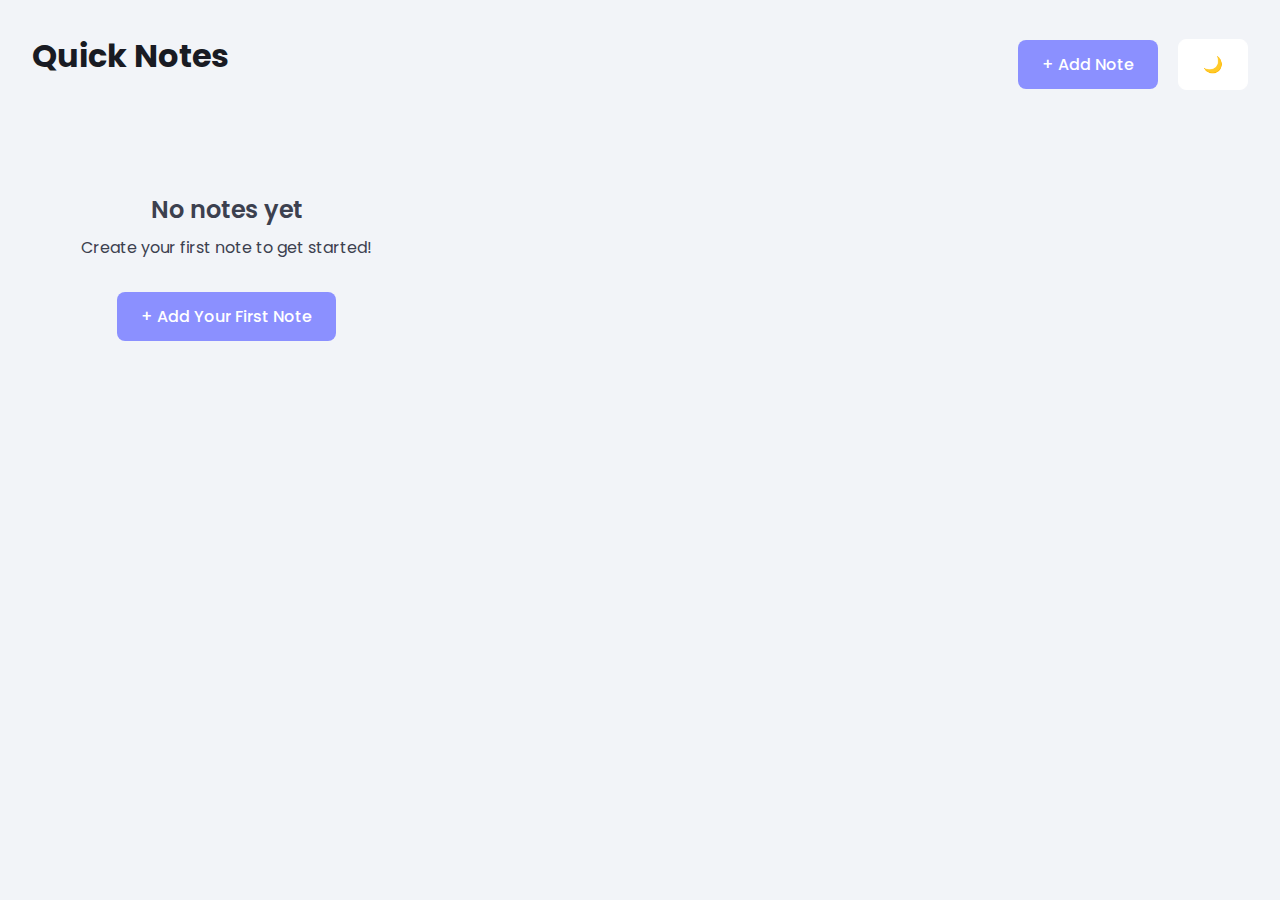
<file: todo_and_noteTakingApp/quick-notes/index.html>
<!DOCTYPE html>
<html lang="en">
<head>
  <meta charset="UTF-8">
  <meta name="viewport" content="width=device-width, initial-scale=1.0">
  <title>Quick Notes</title>
  <link rel="stylesheet" href="style.css">
  <script src="app.js" defer></script>
</head>
<body>

  <header>
    <h1>Quick Notes</h1>
    <div>
      <button class="add-note-btn" onclick="openNoteDialog()">+ Add Note</button>
      <button id="themeToggleBtn" class="theme-toggle-btn">🌙</button>
    </div>
  </header>

  <main id="notesContainer" class="notes-grid">

  </main>

  <dialog id="noteDialog">
    <div class="dialog-content">
      <div class="dialog-header">
        <h2 class="dialog-title" id="dialogTitle">Add New Note</h2>
        <button class="close-btn" onclick="closeNoteDialog()">x</button>
      </div>

      <form id="noteForm">
        <div class="form-group">
          <label for="noteTitle" class="form-label">Title</label>
          <input type="text" id="noteTitle" class="form-input" placeholder="Enter note title..." required>
        </div>
        
        <div class="form-group">
          <label for="noteContent" class="form-label">Content</label>
          <textarea id="noteContent" class="form-textarea" placeholder="Write your note here..." required></textarea>
        </div>

        <div class="dialog-actions">
          <button type="button" class="cancel-btn" onclick="closeNoteDialog()">Cancel</button>
          <button type="submit" class="save-btn">Save Note</button>
        </div>
      </form>
    </div>
  </dialog>
</body>
</html>
</file>
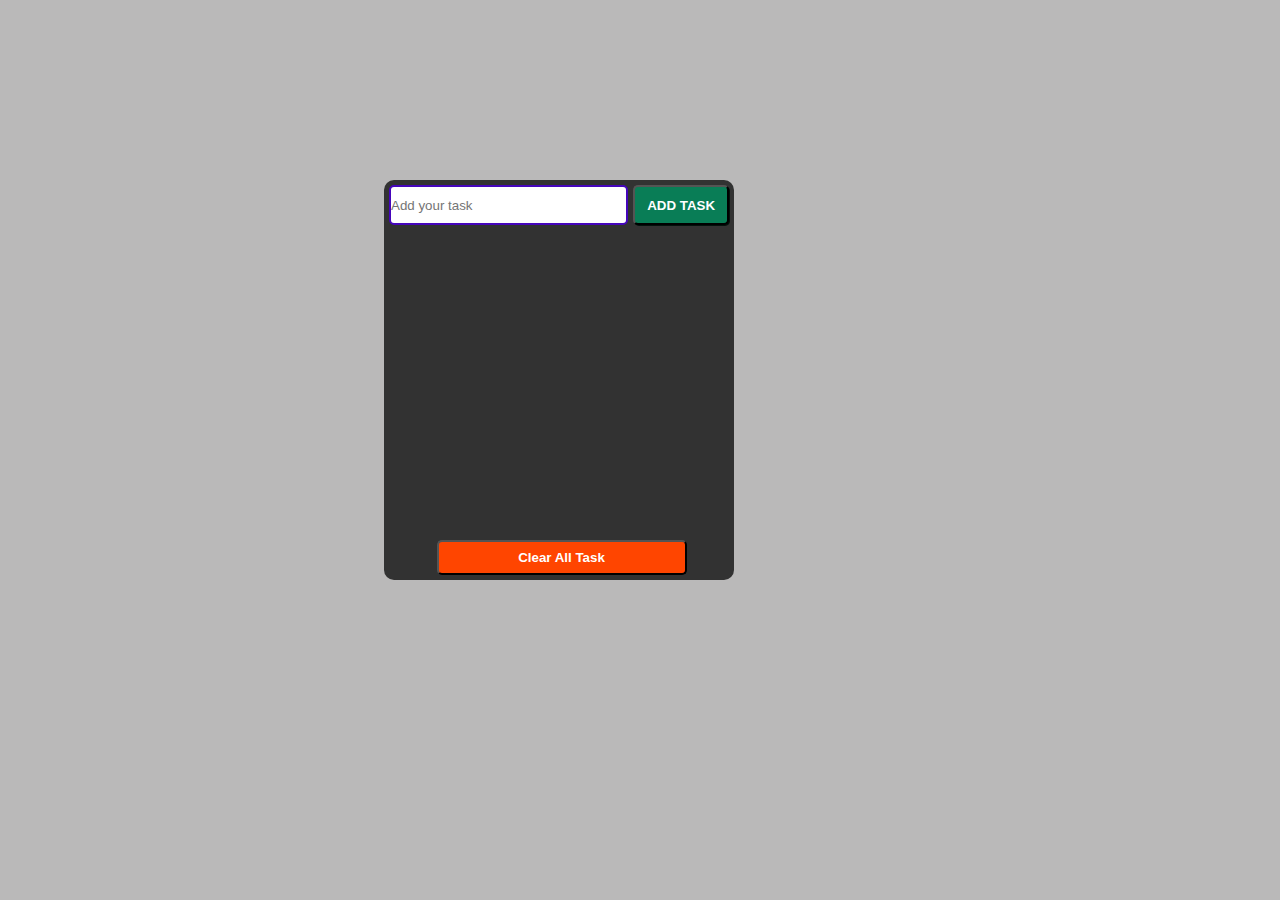
<file: todo_and_noteTakingApp/to-do-app/index.html>
<!DOCTYPE html>
<html lang="en">
<head>
    <meta charset="UTF-8">
    <meta name="viewport" content="width=device-width, initial-scale=1.0">
    <link rel="stylesheet" href="style.css">
    <title>my todo</title>
</head>
<body>
    
    <div class="container">
        <div class="myTodo">
            <div class="inputvalue">
                <input class="inputVal" type="text" placeholder="Add your task" value="">
                <button class="btn">Add Task</button>
            </div>
            
           
            <div class="todoLists">
                
            </div>
            <button class="clearTask" onclick="clearTask()">Clear all Task</button>
        </div>
    </div>
    <script src="main.js"></script>
</body>
</html>
</file>
<file: todo_and_noteTakingApp/quick-notes/style.css>
@import url('https://fonts.googleapis.com/css2?family=Poppins:ital,wght@0,100;0,200;0,300;0,400;0,500;0,600;0,700;0,800;0,900;1,100;1,200;1,300;1,400;1,500;1,600;1,700;1,800;1,900&display=swap');

* {
  margin: 0;
  padding: 0;
  box-sizing: border-box;
}

:root {
  --brand-color: #8b90ff;
  --base-color: #f2f4f8;
  --surface-color: #fff;
  --text-color: #191b23;
  --secondary-text-color: #3c404f;
  --base-transparent-90: rgba(247, 247, 247, 0.9);
  --base-transparent-100: rgba(247, 247, 247, 1);
}

.dark-theme {
  --brand-color: #8b90ff;
  --base-color: #1e1f26;
  --surface-color: #2c2f38;
  --text-color: #f0f0f0;
  --secondary-text-color: #b0b3c0;
  --base-transparent-90: rgba(30, 31, 38, 0.9);
  --base-transparent-100: rgba(30, 31, 38, 1);
}

body {
  font-family: Poppins, sans-serif;
  margin: 2rem;
  background: var(--base-color);
  color: var(--text-color);
}

h1 {
  margin-bottom: 1rem;
}

button, input, textarea {
  font: inherit;
}

header {
  display: flex;
  justify-content: space-between;
  align-items: center;
  margin-bottom: 2rem;
}

.add-note-btn {
  background: var(--brand-color);
  color: white;
  border: none;
  padding: 0.75rem 1.5rem;
  border-radius: 0.5rem;
  cursor: pointer;
  font-weight: 500;
  transition: all 0.2s ease;
}

.add-note-btn:hover {
  background: #7a7fff;
}

.theme-toggle-btn {
  background: var(--surface-color);
  color: var(--text-color);
  border: 1px solid var(--surface-color);
  padding: 0.75rem 1.5rem;
  border-radius: 0.5rem;
  cursor: pointer;
  font-weight: 500;
  transition: all 0.2s ease;
  margin-left: 1rem;
}

.theme-toggle-btn:hover {
  background: var(--brand-color);
  color: white;
}


.notes-grid {
  display: grid;
  grid-template-columns: repeat(auto-fill, minmax(300px, 1fr));
  gap: 1.5rem;
}

.note-card {
  background: var(--surface-color);
  border-radius: 0.75rem;
  padding: 1.5rem;
  border: 1px solid var(--surface-color);
  transition: all 0.2s ease;
  position: relative;
}

.note-card:hover {
  transform: scale(1.02);
  box-shadow: 0 2px 15px rgba(0, 0, 0, 0.05);
}

.note-title {
  font-size: 1.25rem;
  font-weight: 600;
  margin-bottom: 0.75rem;
  color: var(--text-color);
  word-wrap: break-word;
}

.note-content {
  color: var(--secondary-text-color);
  line-height: 1.6;
  margin-bottom: 1rem;
  word-wrap: break-word;
  white-space: pre-wrap;
}

.note-actions {
  position: absolute;
  top: 1rem;
  right: 1rem;
  display: flex;
  gap: 0.5rem;
  opacity: 0;
  visibility: hidden;
  transition: all 0.2s ease;
}

.note-card:hover .note-actions {
  opacity: 1;
  visibility: visible;
}

.edit-btn, .delete-btn {
  width: 32px;
  height: 32px;
  border: none;
  border-radius: 0.375rem;
  cursor: pointer;
  display: flex;
  align-items: center;
  justify-content: center;
  transition: all 0.2s ease;
  backdrop-filter: blur(10px);
  background: var(--base-transparent-90);
  color: var(--text-color);
  border: 1px solid var(--surface-color);
}

.edit-btn:hover {
  background: var(--base-transparent-100);
  transform: scale(1.05);
}

.delete-btn:hover {
  background: #ff5252;
  transform: scale(1.05);
  color: white;
}

dialog {
  margin: auto;
  inset: 0;
  border: none;
  border-radius: 1rem;
  padding: 0;
  background: var(--surface-color);
  color: var(--text-color);
  max-width: 500px;
  width: 90vw;
}

dialog::backdrop {
  background: rgba(0, 0, 0, 0.1);
  backdrop-filter: blur(4px);
}

.dialog-content {
  padding: 2rem;
}

.dialog-header {
  display: flex;
  justify-content: space-between;
  align-items: center;
  margin-bottom: 1.5rem;
}

.dialog-title {
  font-size: 1.5rem;
  font-weight: 600;
}

.close-btn {
  background: none;
  border: none;
  font-size: 1.5rem;
  cursor: pointer;
  color: var(--secondary-text-color);
  padding: 0.25rem;
  border-radius: 0.25rem;
  transition: background 0.2s ease;
}

.close-btn:hover {
  background: var(--surface-color);
}

.form-group {
  margin-bottom: 1.5rem;
}

.form-label {
  display: block;
  margin-bottom: 0.5rem;
  font-weight: 500;
  color: var(--text-color);
}

.form-input, .form-textarea {
  width: 100%;
  padding: 0.75rem;
  border: 2px solid var(--surface-color);
  border-radius: 0.5rem;
  font-size: 1rem;
  transition: border-color 0.2s ease;
  background: var(--base-color);
  color: var(--text-color);
}

.form-input:focus, .form-textarea:focus {
  outline: none;
  border-color: var(--brand-color);
}

.form-textarea {
  resize: vertical;
  min-height: 120px;
}

.dialog-actions {
  display: flex;
  gap: 1rem;
  justify-content: flex-end;
}

.cancel-btn, .save-btn {
  padding: 0.75rem 1.5rem;
  border: none;
  border-radius: 0.5rem;
  cursor: pointer;
  font-weight: 500;
  transition: all 0.2s ease;
}

.cancel-btn {
  background: var(--base-color);
  color: var(--text-color);
}

.save-btn {
  background: var(--brand-color);
  color: white;
}

.save-btn:hover {
  background: #7a7fff;
}

.empty-state {
  text-align: center;
  padding: 4rem 2rem;
  color: var(--secondary-text-color);
}

.empty-state h2 {
  font-size: 1.5rem;
  margin-bottom: 0.5rem;
  font-weight: 600;
}

.empty-state p {
  font-size: 1rem;
  margin-bottom: 2rem;
}
</file>
<file: todo_and_noteTakingApp/to-do-app/style.css>
*{
    margin: 0;
    padding: 0;
    box-sizing: border-box;
}
body{
    background: #0e0c0c49;
  
}
.container{
    width: 350px;
    height: 400px;
    background: #0c0b0bc7;
    position: absolute;
    top: 20%;
    left: 30%;
    border-radius: 10px;
  
}

.todoList{
    display: flex;
    justify-content: space-between;
    margin: 10px;
    align-items: center;
    background: #ffffff;
    padding: 5px;
  border-bottom: 1px solid gray;
  border-radius: 5px;
  height: 40px;
  box-shadow: 5px 5px rgb(0, 0, 1, 0.5);
  font-weight: bold;
  flex-wrap: wrap;
  width: 325px;
  
}
.deleteTask{
    cursor: pointer;
 width: 25px;
 height: 25px;
    text-align: center;
    border-radius: 50%;
    background: orangered;
    color: #ffffff;
    outline: none;
    align-items: center;
  margin: 0;
  padding: 0;
}
.pText{
    background: #ffffff;
    text-transform: capitalize;
   
}
.inputvalue{
   
    display: flex;
    margin: 5px;
    margin-bottom: 60px;
}
.inputVal{
    width: 250px;
    height: 40px;
    border-radius: 5px;
    margin-right: 5px;
    
    border: 2px solid rgb(69, 5, 187);
  
}
.btn{
    width: 100px;
    background: #097d56;
    color: #ffffff;
    text-transform: uppercase;
    font-weight: bold;
    outline-style: none;
    border-radius: 5px;
    box-shadow: 1px 1px #03110c;;
    
}
.clearTask{
    position: absolute;
   bottom: 5px;
   left: 15%;
   background: orangered;
   color: #ffffff;
   width: 250px;
   height: 35px;
   border-radius: 5px;
   text-transform: capitalize;
   font-weight: bold;
   cursor: pointer;
   outline-style: none;
}
</file>
